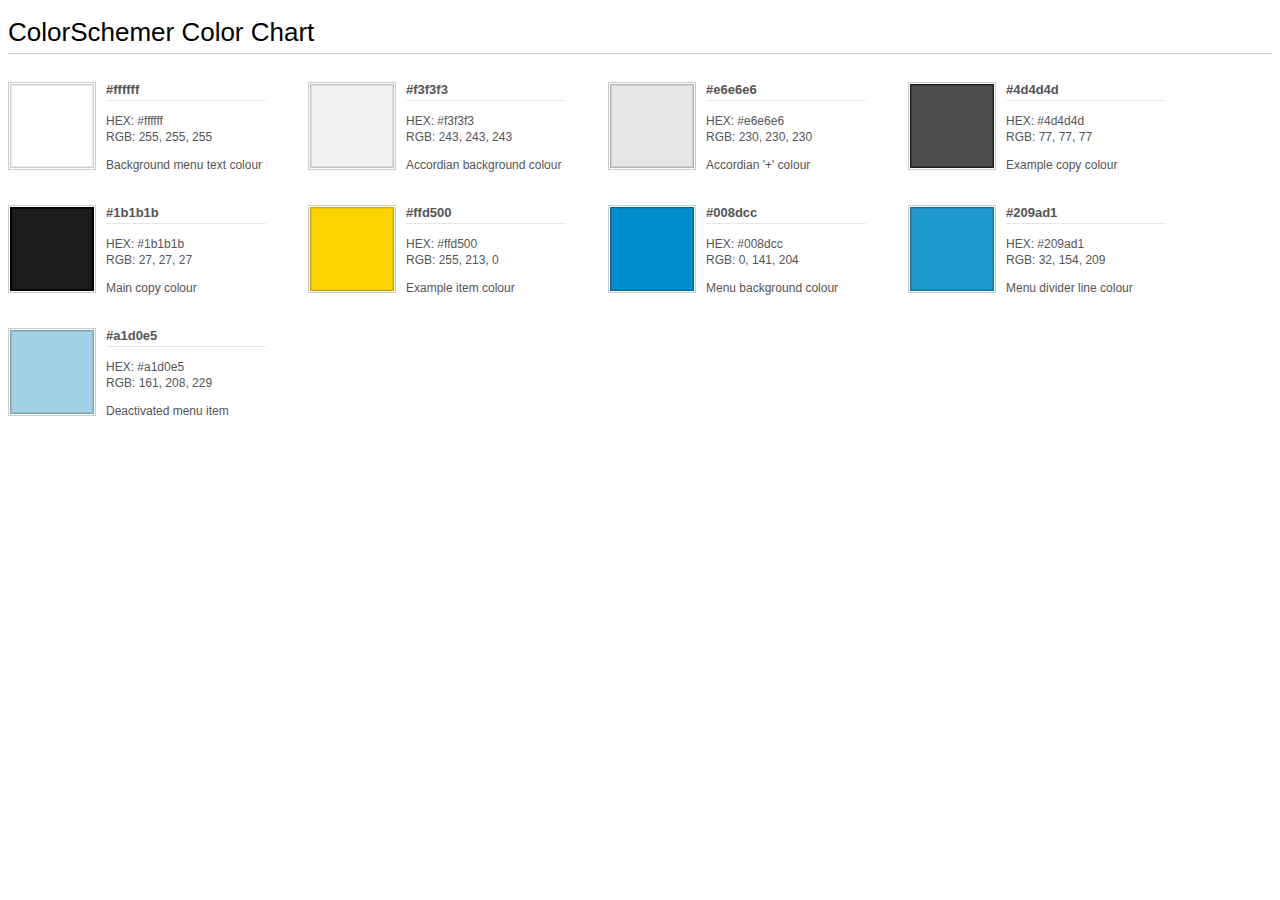
<file: mockups/colours.html>
<!DOCTYPE html PUBLIC "-//W3C//DTD XHTML 1.0 Transitional//EN" "http://www.w3.org/TR/xhtml1/DTD/xhtml1-transitional.dtd">
<html xmlns="http://www.w3.org/1999/xhtml" xml:lang="en" lang="en">
<head>
  <meta http-equiv="Content-Type" content="text/html; charset=iso-8859-1" />
  <title>ColorSchemer Color Chart</title>
  <style type="text/css">
    body {
      background-color: #FFF;
      color: #000;
      font-family: arial, sans-serif;
    }
    div.swatch {
      float: left;
      width: 280px;
      margin: 0 20px 20px 0;
    }
    div.outer {
      float: left;
      border: 1px solid #CCC;
      padding: 1px;
    }
    div.shadow {
      padding: 1px;
    }
    h1 {
      font-size: 26px;
      font-weight: normal;
      padding-bottom: 5px;
      margin-bottom: 28px;
      border-bottom: 1px solid #CCC;
    }
    div.color {
      width: 80px;
      height: 80px;
      padding: 0;
      margin: 0;
    }
    div.caption {
      float: left;
      color: #555;
      font-size: 12px;
      line-height: 16px;
      margin: 0 0 0 10px;
    }
    h3 {
      margin: 0 0 4px 0;
      padding: 0 0 2px 0;
      width: 160px;
      font-size: 13px;
      font-weight: bold;
      border-bottom: 1px solid #E6E6E6;
    }
  </style>
</head>

<body>
<h1>ColorSchemer Color Chart</h1>
<div class="swatch">
  <div class="outer">
    <div class="shadow" style="border:1px solid #cccccc;background-color:#ebebeb;">
      <div class="color" style="background-color:#ffffff;"></div>
    </div>
  </div>
  <div class="caption"><h3>#ffffff</h3>
    <p>HEX: #ffffff<br />RGB: 255, 255, 255</p>
    <p>Background menu text colour</p>
  </div>
</div>
<div class="swatch">
  <div class="outer">
    <div class="shadow" style="border:1px solid #c0c0c0;background-color:#dfdfdf;">
      <div class="color" style="background-color:#f3f3f3;"></div>
    </div>
  </div>
  <div class="caption"><h3>#f3f3f3</h3>
    <p>HEX: #f3f3f3<br />RGB: 243, 243, 243</p>
    <p>Accordian background colour</p>
  </div>
</div>
<div class="swatch">
  <div class="outer">
    <div class="shadow" style="border:1px solid #b3b3b3;background-color:#d2d2d2;">
      <div class="color" style="background-color:#e6e6e6;"></div>
    </div>
  </div>
  <div class="caption"><h3>#e6e6e6</h3>
    <p>HEX: #e6e6e6<br />RGB: 230, 230, 230</p>
    <p>Accordian '+' colour</p>
  </div>
</div>
<div class="swatch">
  <div class="outer">
    <div class="shadow" style="border:1px solid #1a1a1a;background-color:#393939;">
      <div class="color" style="background-color:#4d4d4d;"></div>
    </div>
  </div>
  <div class="caption"><h3>#4d4d4d</h3>
    <p>HEX: #4d4d4d<br />RGB: 77, 77, 77</p>
    <p>Example copy colour</p>
  </div>
</div>
<div class="swatch">
  <div class="outer">
    <div class="shadow" style="border:1px solid #000000;background-color:#060606;">
      <div class="color" style="background-color:#1b1b1b;"></div>
    </div>
  </div>
  <div class="caption"><h3>#1b1b1b</h3>
    <p>HEX: #1b1b1b<br />RGB: 27, 27, 27</p>
    <p>Main copy colour</p>
  </div>
</div>
<div class="swatch">
  <div class="outer">
    <div class="shadow" style="border:1px solid #ccaa00;background-color:#ebc400;">
      <div class="color" style="background-color:#ffd500;"></div>
    </div>
  </div>
  <div class="caption"><h3>#ffd500</h3>
    <p>HEX: #ffd500<br />RGB: 255, 213, 0</p>
    <p>Example item colour</p>
  </div>
</div>
<div class="swatch">
  <div class="outer">
    <div class="shadow" style="border:1px solid #006a99;background-color:#007fb8;">
      <div class="color" style="background-color:#008dcc;"></div>
    </div>
  </div>
  <div class="caption"><h3>#008dcc</h3>
    <p>HEX: #008dcc<br />RGB: 0, 141, 204</p>
    <p>Menu background colour</p>
  </div>
</div>
<div class="swatch">
  <div class="outer">
    <div class="shadow" style="border:1px solid #18749e;background-color:#1d8bbd;">
      <div class="color" style="background-color:#209ad1;"></div>
    </div>
  </div>
  <div class="caption"><h3>#209ad1</h3>
    <p>HEX: #209ad1<br />RGB: 32, 154, 209</p>
    <p>Menu divider line colour</p>
  </div>
</div>
<div class="swatch">
  <div class="outer">
    <div class="shadow" style="border:1px solid #7da2b2;background-color:#92bed1;">
      <div class="color" style="background-color:#a1d0e5;"></div>
    </div>
  </div>
  <div class="caption"><h3>#a1d0e5</h3>
    <p>HEX: #a1d0e5<br />RGB: 161, 208, 229</p>
    <p>Deactivated menu item</p>
  </div>
</div>
</body>
</html>
</file>
